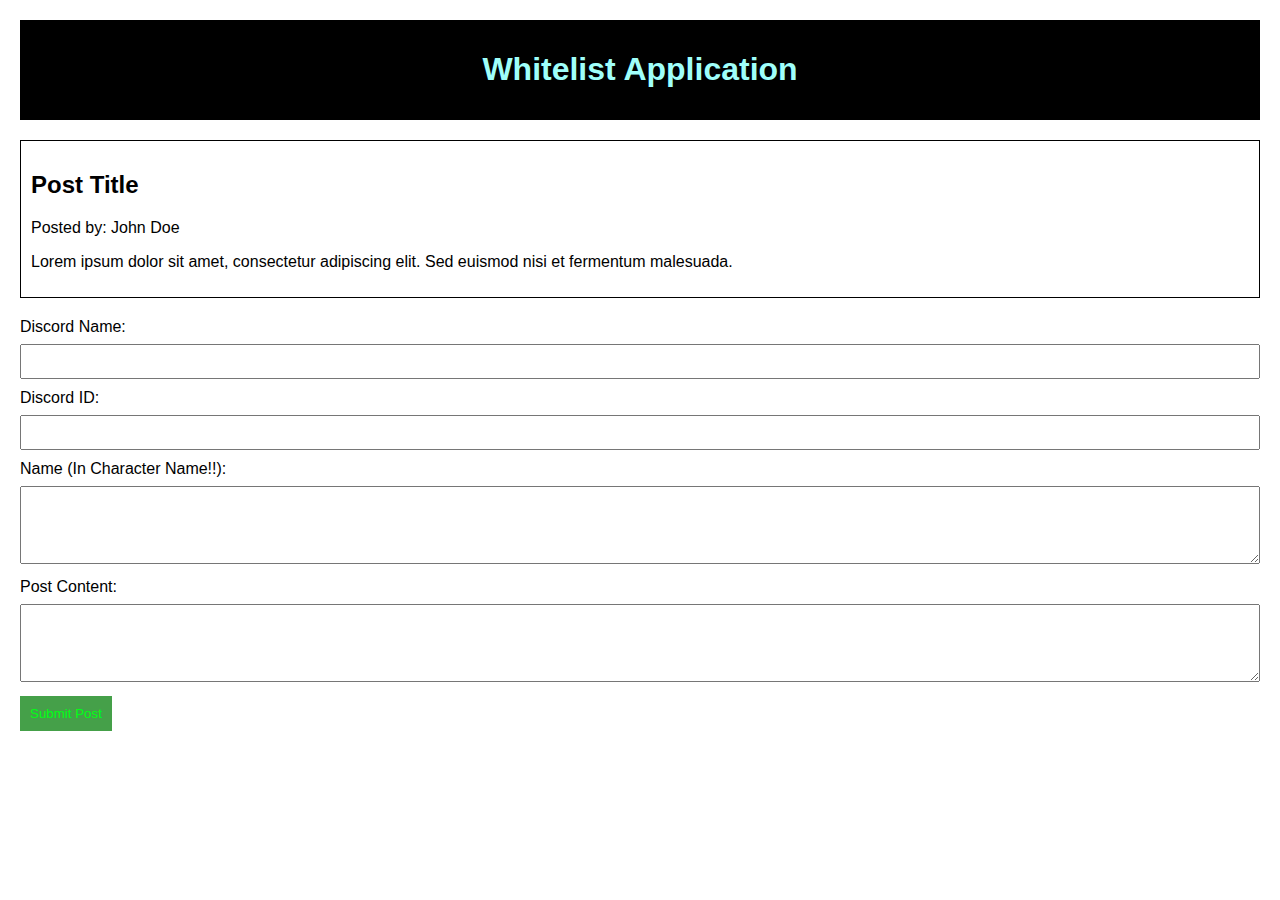
<file: apply.html>
<!DOCTYPE html>
<html lang="en">
<head>
    <meta charset="UTF-8">
    <meta name="viewport" content="width=device-width, initial-scale=1.0">
    <title>Apply</title>
    <style>
        body {
            font-family: "Gill Sans Extrabold", sans-serif;
            margin: 20px;
        }

        header {
            background-color: #000000;
            color: rgb(159, 255, 250);
            padding: 10px;
            text-align: center;
        }

        section {
            margin-top: 20px;
        }

        .forum-post {
            border: 1px solid #000000;
            padding: 10px;
            margin-bottom: 10px;
        }

        form {
            margin-top: 20px;
        }

        label {
            display: block;
            margin-bottom: 8px;
        }

        input,
        textarea {
            width: 100%;
            padding: 8px;
            margin-bottom: 10px;
            box-sizing: border-box;
        }

        button {
            background-color: #45a049;
            color: rgb(0, 255, 21);
            padding: 10px;
            border: none;
            cursor: pointer;
        }

        button:hover {
            background-color: #45a049;
        }
    </style>
</head>
<body>

    <header>
        <h1>Whitelist Application</h1>
    </header>

    <section>
        <div class="forum-post">
            <h2>Post Title</h2>
            <p>Posted by: John Doe</p>
            <p>Lorem ipsum dolor sit amet, consectetur adipiscing elit. Sed euismod nisi et fermentum malesuada.</p>
        </div>

        <!-- More forum posts can go here -->

        <form id="postForm">
            <label for="DiscordName">Discord Name:</label>
            <input type="text" id="discordname" name="discordname" required>

            <label for="DiscordID">Discord ID:</label>
            <input type="text" id="discordid" name="discordid" required>

            <label for="name">Name (In Character Name!!):</label>
            <textarea id="name" name="name" rows="4" required></textarea>

            <label for="postContent">Post Content:</label>
            <textarea id="postContent" name="postContent" rows="4" required></textarea>

            <button type="submit">Submit Post</button>
        </form>
    </section>

    <script>
        document.getElementById('postForm').addEventListener('submit', function(event) {
            event.preventDefault();
            // Add logic to handle the form submission (e.g., send data to server)
            alert('Post submitted! (Note: This is a static example, so nothing is actually submitted)');
        });
    </script>

</body>
</html>
</file>
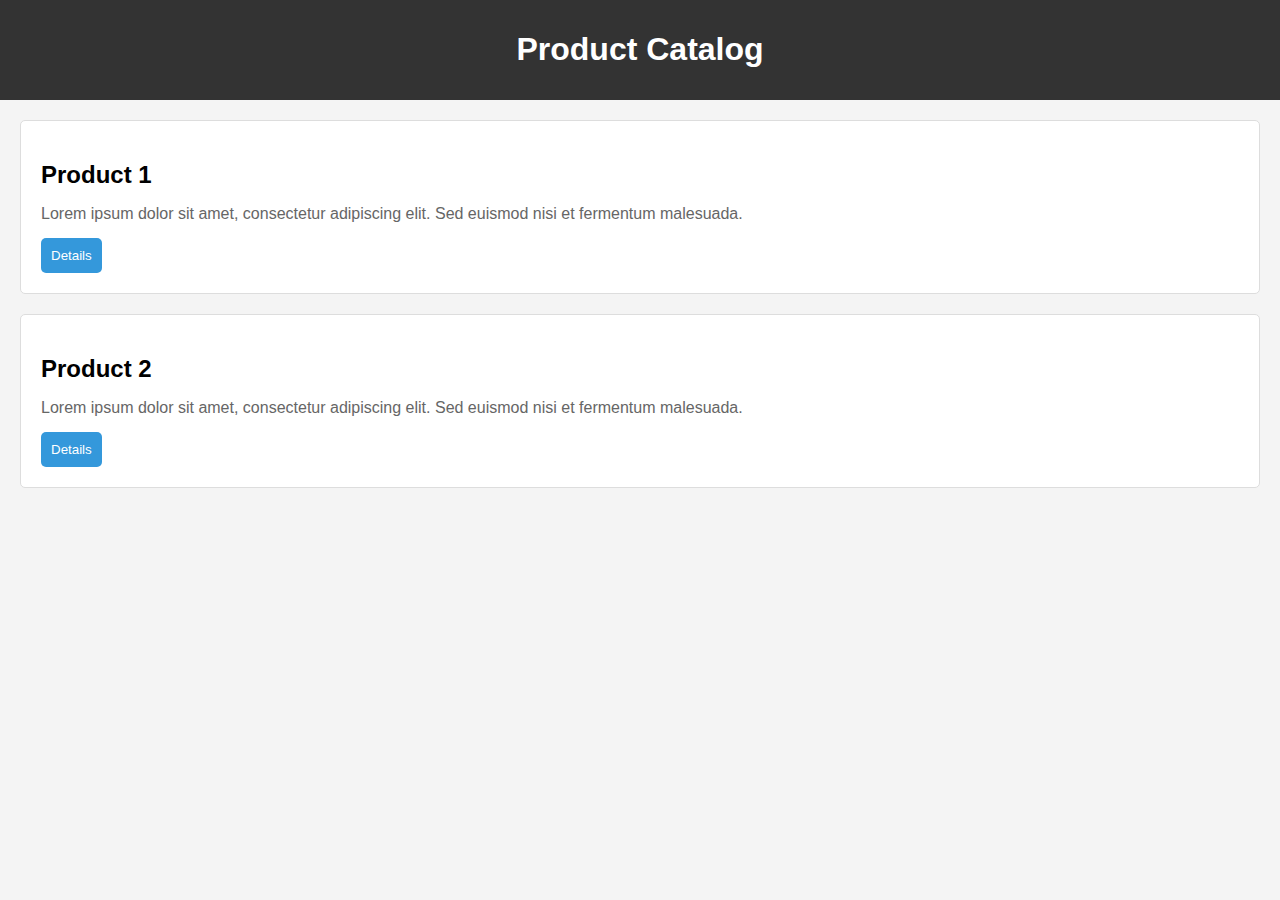
<file: products.html>
<!DOCTYPE html>
<html lang="en">
<head>
    <meta charset="UTF-8">
    <meta name="viewport" content="width=device-width, initial-scale=1.0">
    <title>Products</title>
    <style>
        body {
            font-family: Arial, sans-serif;
            margin: 0;
            padding: 0;
            background-color: #f4f4f4;
        }

        header {
            background-color: #333;
            color: white;
            padding: 10px;
            text-align: center;
        }

        section {
            padding: 20px;
        }

        .product {
            background-color: #fff;
            border: 1px solid #ddd;
            border-radius: 5px;
            padding: 20px;
            margin-bottom: 20px;
            box-sizing: border-box;
        }

        .product-title {
            font-size: 1.5em;
            margin-bottom: 10px;
        }

        .product-description {
            color: #666;
            margin-bottom: 15px;
        }

        .details-button {
            background-color: #3498db;
            color: white;
            padding: 10px;
            border: none;
            border-radius: 5px;
            cursor: pointer;
        }

        .details-button:hover {
            background-color: #2980b9;
        }
    </style>
</head>
<body>

    <header>
        <h1>Product Catalog</h1>
    </header>

    <section>
        <div class="product">
            <h2 class="product-title">Product 1</h2>
            <p class="product-description">Lorem ipsum dolor sit amet, consectetur adipiscing elit. Sed euismod nisi et fermentum malesuada.</p>
            <button class="details-button">Details</button>
        </div>

        <div class="product">
            <h2 class="product-title">Product 2</h2>
            <p class="product-description">Lorem ipsum dolor sit amet, consectetur adipiscing elit. Sed euismod nisi et fermentum malesuada.</p>
            <button class="details-button">Details</button>
        </div>

        <!-- Add more product entries as needed -->
    </section>

</body>
</html>
</file>
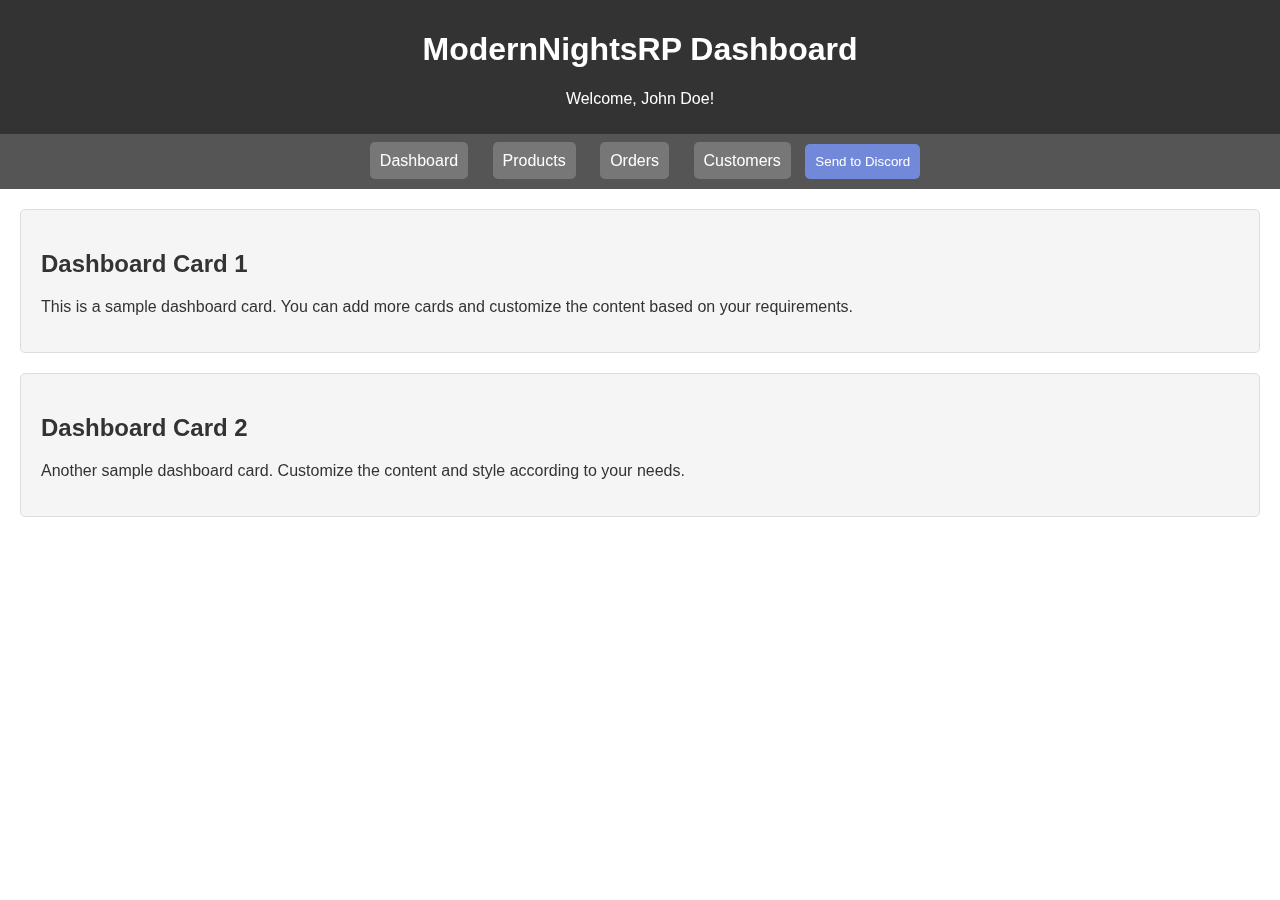
<file: store.html>
<!DOCTYPE html>
<html lang="en">
<head>
    <meta charset="UTF-8">
    <meta name="viewport" content="width=device-width, initial-scale=1.0">
    <title>ModernNightsRP Dashboard</title>
    <style>
        body {
            font-family: Arial, sans-serif;
            margin: 0;
            padding: 0;
            overflow: hidden;
        }

        video {
            position: fixed;
            right: 0;
            bottom: 0;
            min-width: 100%;
            min-height: 100%;
            width: auto;
            height: auto;
            z-index: -1000;
        }

        header {
            background-color: #333;
            color: white;
            padding: 10px;
            text-align: center;
        }

        nav {
            background-color: #555;
            padding: 10px;
            text-align: center;
        }

        nav a {
            text-decoration: none;
            color: white;
            padding: 10px;
            margin: 0 10px;
            border-radius: 5px;
            background-color: #777;
        }

        nav a:hover {
            background-color: #999;
        }

        .discord-button {
            background-color: #7289DA;
            color: white;
            padding: 10px;
            border: none;
            border-radius: 5px;
            cursor: pointer;
        }

        .discord-button:hover {
            background-color: #677BC4;
        }

        section {
            padding: 20px;
            color: #333;
        }

        .dashboard-card {
            background-color: #f5f5f5;
            border: 1px solid #ddd;
            border-radius: 5px;
            padding: 20px;
            margin-bottom: 20px;
            box-sizing: border-box;
        }
    </style>
</head>
<body>

    <video autoplay loop muted>
        <!-- Replace 'your-video.mp4' with the actual path to your video file -->
        <source src="C:\Users\deerd\OneDrive\Desktop\ModernNightsRPNetwork-main\gta5rptrailer.mp4" type="video/mp4">
        Your browser does not support the video tag.
    </video>

    <header>
        <h1>ModernNightsRP Dashboard</h1>
        <!-- Display username or account information here if authenticated -->
        <!-- Replace 'John Doe' with the actual username or account information -->
        <p>Welcome, John Doe!</p>
    </header>

    <nav>
        <a href="#">Dashboard</a>
        <a href="#">Products</a>
        <a href="#">Orders</a>
        <a href="#">Customers</a>
        <button class="discord-button" onclick="sendToDiscord()">Send to Discord</button>
        <!-- Add more navigation links as needed -->
    </nav>

    <section>
        <div class="dashboard-card">
            <h2>Dashboard Card 1</h2>
            <p>This is a sample dashboard card. You can add more cards and customize the content based on your requirements.</p>
        </div>

        <div class="dashboard-card">
            <h2>Dashboard Card 2</h2>
            <p>Another sample dashboard card. Customize the content and style according to your needs.</p>
        </div>
        
        <!-- Add more dashboard cards or content as needed -->
    </section>

    <script>
        function sendToDiscord() {
            // Replace 'YOUR_DISCORD_WEBHOOK_URL' with your actual Discord webhook URL
            const webhookUrl = 'YOUR_DISCORD_WEBHOOK_URL';
            
            // Replace 'John Doe' with the actual username or account information
            const username = 'John Doe';
            
            // Customize the message content
            const message = `New activity from ${username} in the store panel.`;

            // Send data to Discord webhook
            fetch(webhookUrl, {
                method: 'POST',
                headers: {
                    'Content-Type': 'application/json',
                },
                body: JSON.stringify({ content: message }),
            })
            .then(response => {
                if (!response.ok) {
                    throw new Error('Failed to send data to Discord.');
                }
            })
            .catch(error => {
                console.error(error.message);
            });
        }
    </script>

</body>
</html>
</file>
